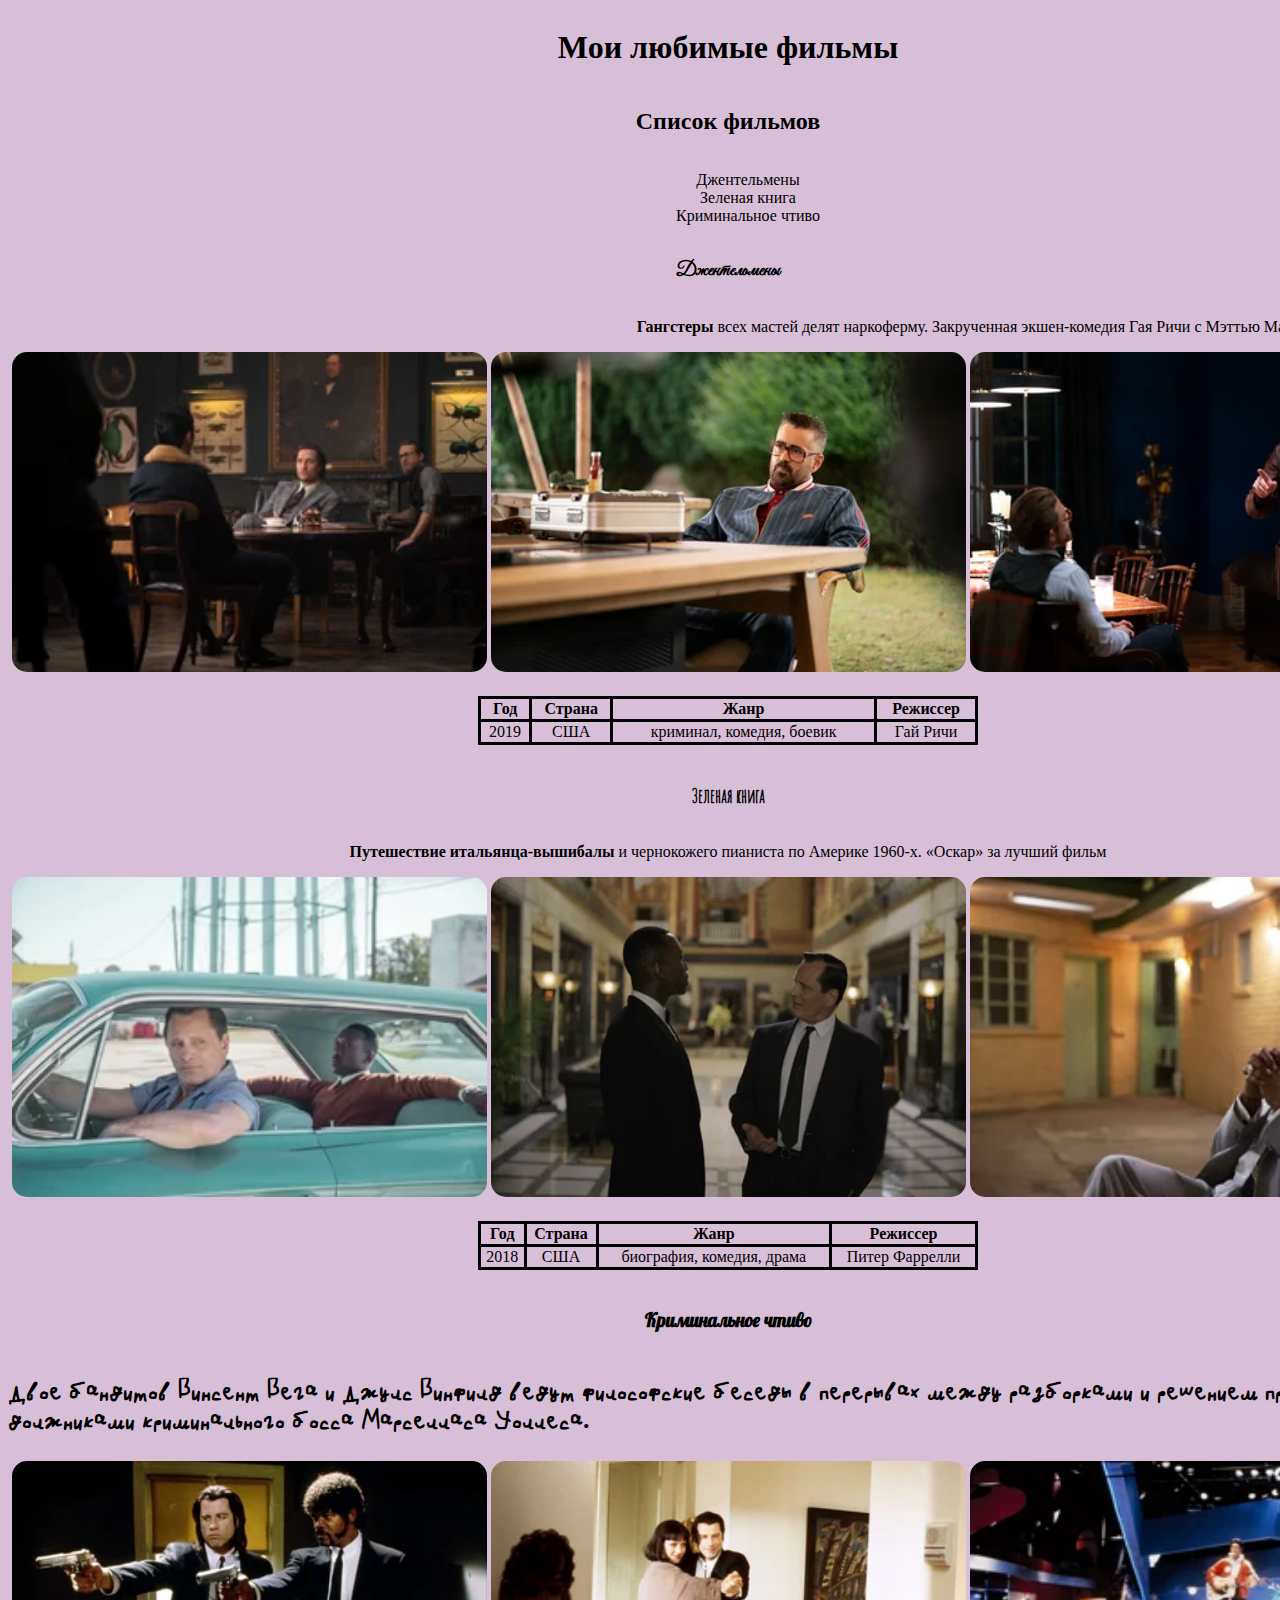
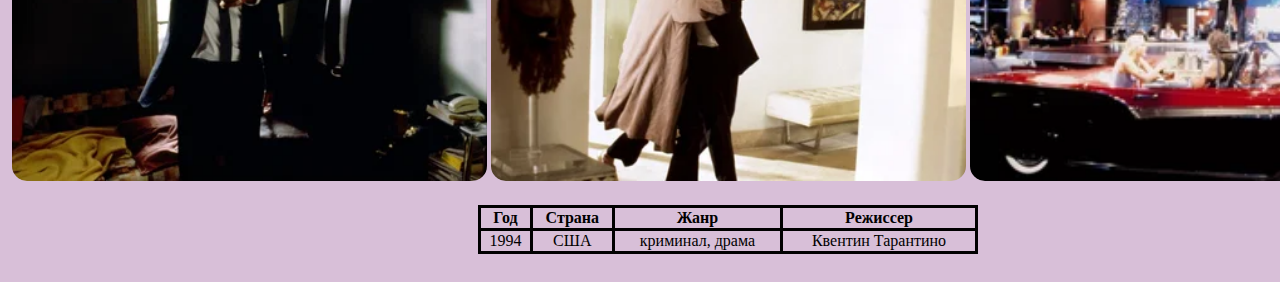
<file: LB5/index.html>
<!DOCTYPE html>
<html lang="en">
<head>
    <meta charset="UTF-8">
    <meta name="viewport" content="width=device-width, initial-scale=1.0">
    <title>Мои любимые фильмы</title>
    <link rel="stylesheet" href="index.css">
</head>
<body>
<div class="container">
    <h1>Мои любимые фильмы</h1>
    <h2>Список фильмов</h2>
    <ul>
        <li><a href="#film1">Джентельмены</a></li>
        <li><a href="#film2">Зеленая книга</a></li>
        <li><a href="#film3">Криминальное чтиво</a></li>
    </ul>
    <h3 id ="film1" class="gent">Джентельмены</h3>
    <p class="gent_text"><b>Гангстеры</b> всех мастей делят наркоферму. Закрученная экшен-комедия Гая Ричи с Мэттью Макконахи и Хью Грантом</p>
    <div>
        <img src="./img_films/gentelmen1.webp" alt="">
        <img src="./img_films/gentelmen2.webp" alt="">
        <img src="./img_films/gentelmen3.webp" alt="">
    </div>
    <table>
            <tr>
                <th>Год</th>
                <th>Страна</th>
                <th>Жанр</th>
                <th>Режиссер</th>
            </tr>
            <tr>
                <td>2019</td>
                <td>США</td>
                <td>криминал, комедия, боевик</td>
                <td>Гай Ричи</td>
            </tr>
    </table>
    <h3 id ="film2" class="gr_bk">Зеленая книга</h3>
    <p class="gr_text"><strong>Путешествие итальянца-вышибалы</strong> и чернокожего пианиста по Америке 1960-х. «Оскар» за лучший фильм</p>
    <div>
        <img src="./img_films/green_book1.webp" alt="">
        <img src="./img_films/green_book2.webp" alt="">
        <img src="./img_films/green_book3.webp" alt="">
    </div>
    <table>
            <tr>
                <th>Год</th>
                <th>Страна</th>
                <th>Жанр</th>
                <th>Режиссер</th>
            </tr>
            <tr>
                <td>2018</td>
                <td>США</td>
                <td>биография, комедия, драма</td>
                <td>Питер Фаррелли</td>
            </tr>
    </table>
    <h3 id="film3" class="pf">Криминальное чтиво</h3>
    <p class="pf_text">Двое бандитов Винсент Вега и Джулс Винфилд ведут философские беседы в перерывах между разборками и решением проблем с должниками криминального босса Марселласа Уоллеса.</p>
    <div>
        <img src="./img_films/kr1.webp" alt="">
        <img src="./img_films/kr2.webp" alt="">
        <img src="./img_films/kr3.webp" alt="">
    </div>
    <table>
            <tr>
                <th>Год</th>
                <th>Страна</th>
                <th>Жанр</th>
                <th>Режиссер</th>
            </tr>
            <tr>
                <td>1994</td>
                <td>США</td>
                <td>криминал, драма</td>
                <td>Квентин Тарантино</td>
            </tr>
    </table>
</div>
</body>
</html>
</file>
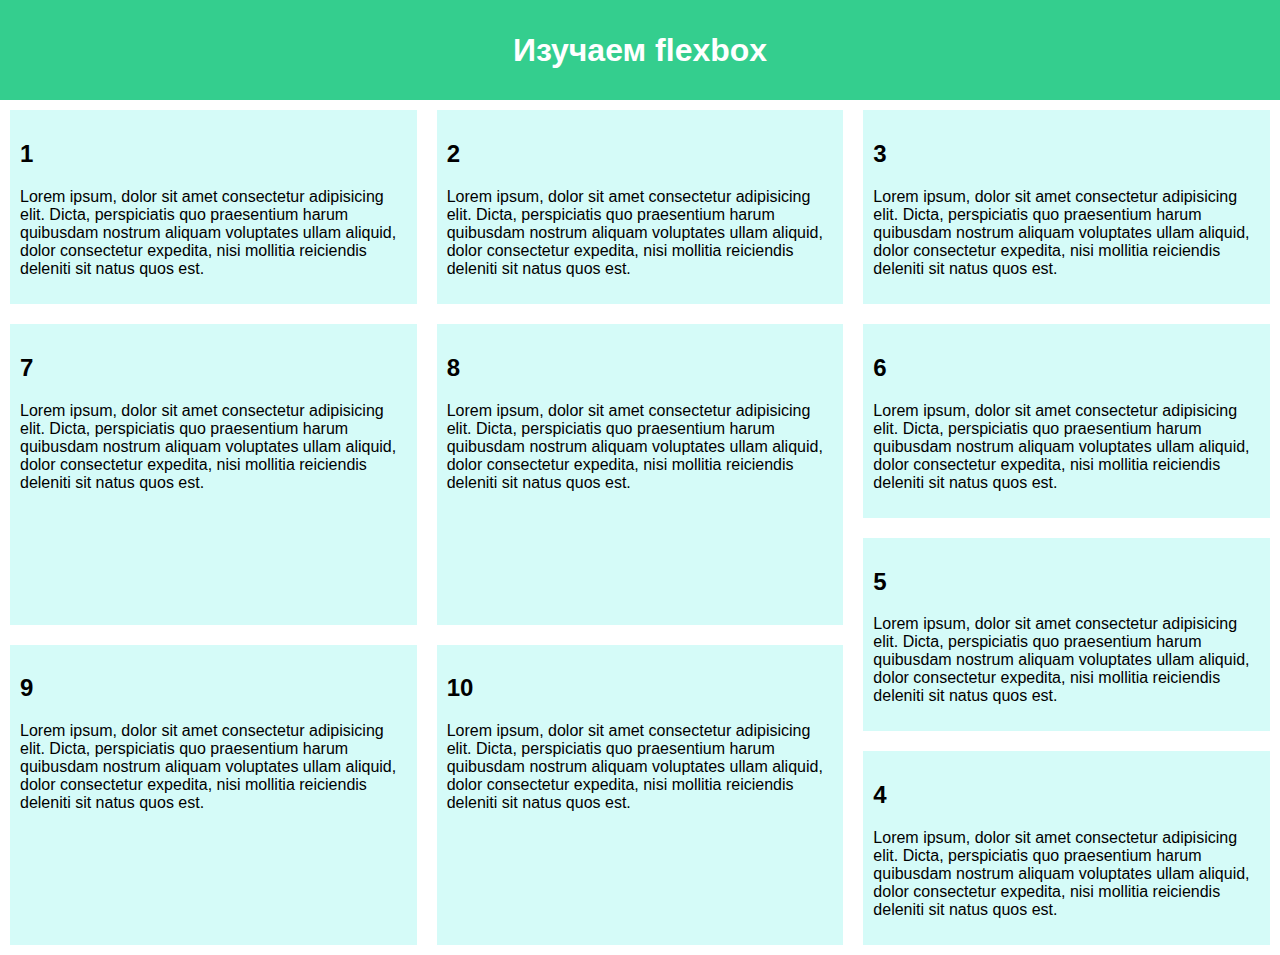
<file: LB7/EVT_lab7.html>
<!DOCTYPE html>
<html lang="en">
<head>
    <meta charset="UTF-8">
    <meta http-equiv="X-UA-Compatible" content="IE=edge">
    <meta name="viewport" content="width=device-width, initial-scale=1.0">
    <link rel="stylesheet" href="style.css">
    <title>Flex</title>
</head>
<body>
    <header>
        <h1>Изучаем flexbox</h1>
    </header>
    <div class="container">
    <div class="flex-element1">
    <article>
        <h2>1</h2>
        <p>Lorem ipsum, dolor sit amet consectetur adipisicing elit. Dicta, perspiciatis quo praesentium harum quibusdam nostrum aliquam voluptates ullam aliquid, dolor consectetur expedita, nisi mollitia reiciendis deleniti sit natus quos est.
        </p>
    </article>
    <article>
        <h2>2</h2>
        <p>Lorem ipsum, dolor sit amet consectetur adipisicing elit. Dicta, perspiciatis quo praesentium harum quibusdam nostrum aliquam voluptates ullam aliquid, dolor consectetur expedita, nisi mollitia reiciendis deleniti sit natus quos est.
        </p>
    </article>
    <article>
        <h2>3</h2>
        <p>Lorem ipsum, dolor sit amet consectetur adipisicing elit. Dicta, perspiciatis quo praesentium harum quibusdam nostrum aliquam voluptates ullam aliquid, dolor consectetur expedita, nisi mollitia reiciendis deleniti sit natus quos est.
        </p>
    </article>
</div>
<div class="container-1">
<div class="flex-element2">
    <article>
        <h2>4</h2>
        <p>Lorem ipsum, dolor sit amet consectetur adipisicing elit. Dicta, perspiciatis quo praesentium harum quibusdam nostrum aliquam voluptates ullam aliquid, dolor consectetur expedita, nisi mollitia reiciendis deleniti sit natus quos est.
        </p>
    </article>
    <article>
        <h2>5</h2>
        <p>Lorem ipsum, dolor sit amet consectetur adipisicing elit. Dicta, perspiciatis quo praesentium harum quibusdam nostrum aliquam voluptates ullam aliquid, dolor consectetur expedita, nisi mollitia reiciendis deleniti sit natus quos est.
        </p>
    </article>
    <article>
        <h2>6</h2>
        <p>Lorem ipsum, dolor sit amet consectetur adipisicing elit. Dicta, perspiciatis quo praesentium harum quibusdam nostrum aliquam voluptates ullam aliquid, dolor consectetur expedita, nisi mollitia reiciendis deleniti sit natus quos est.
        </p>
    </article>
</div>
<div class="flex-element3">
    <div class="flex-element4">
    <article>
        <h2>7</h2>
        <p>Lorem ipsum, dolor sit amet consectetur adipisicing elit. Dicta, perspiciatis quo praesentium harum quibusdam nostrum aliquam voluptates ullam aliquid, dolor consectetur expedita, nisi mollitia reiciendis deleniti sit natus quos est.
        </p>
    </article><article>
        <h2>8</h2>
        <p>Lorem ipsum, dolor sit amet consectetur adipisicing elit. Dicta, perspiciatis quo praesentium harum quibusdam nostrum aliquam voluptates ullam aliquid, dolor consectetur expedita, nisi mollitia reiciendis deleniti sit natus quos est.
        </p>
    </article>
</div>
<div class="flex-element5">
<article>
        <h2>9</h2>
        <p>Lorem ipsum, dolor sit amet consectetur adipisicing elit. Dicta, perspiciatis quo praesentium harum quibusdam nostrum aliquam voluptates ullam aliquid, dolor consectetur expedita, nisi mollitia reiciendis deleniti sit natus quos est.
        </p>
    </article><article>
        <h2>10</h2>
        <p>Lorem ipsum, dolor sit amet consectetur adipisicing elit. Dicta, perspiciatis quo praesentium harum quibusdam nostrum aliquam voluptates ullam aliquid, dolor consectetur expedita, nisi mollitia reiciendis deleniti sit natus quos est.
        </p>
    </article>
</div>
</div>
</div>
</div>
</body>
</html>
</file>
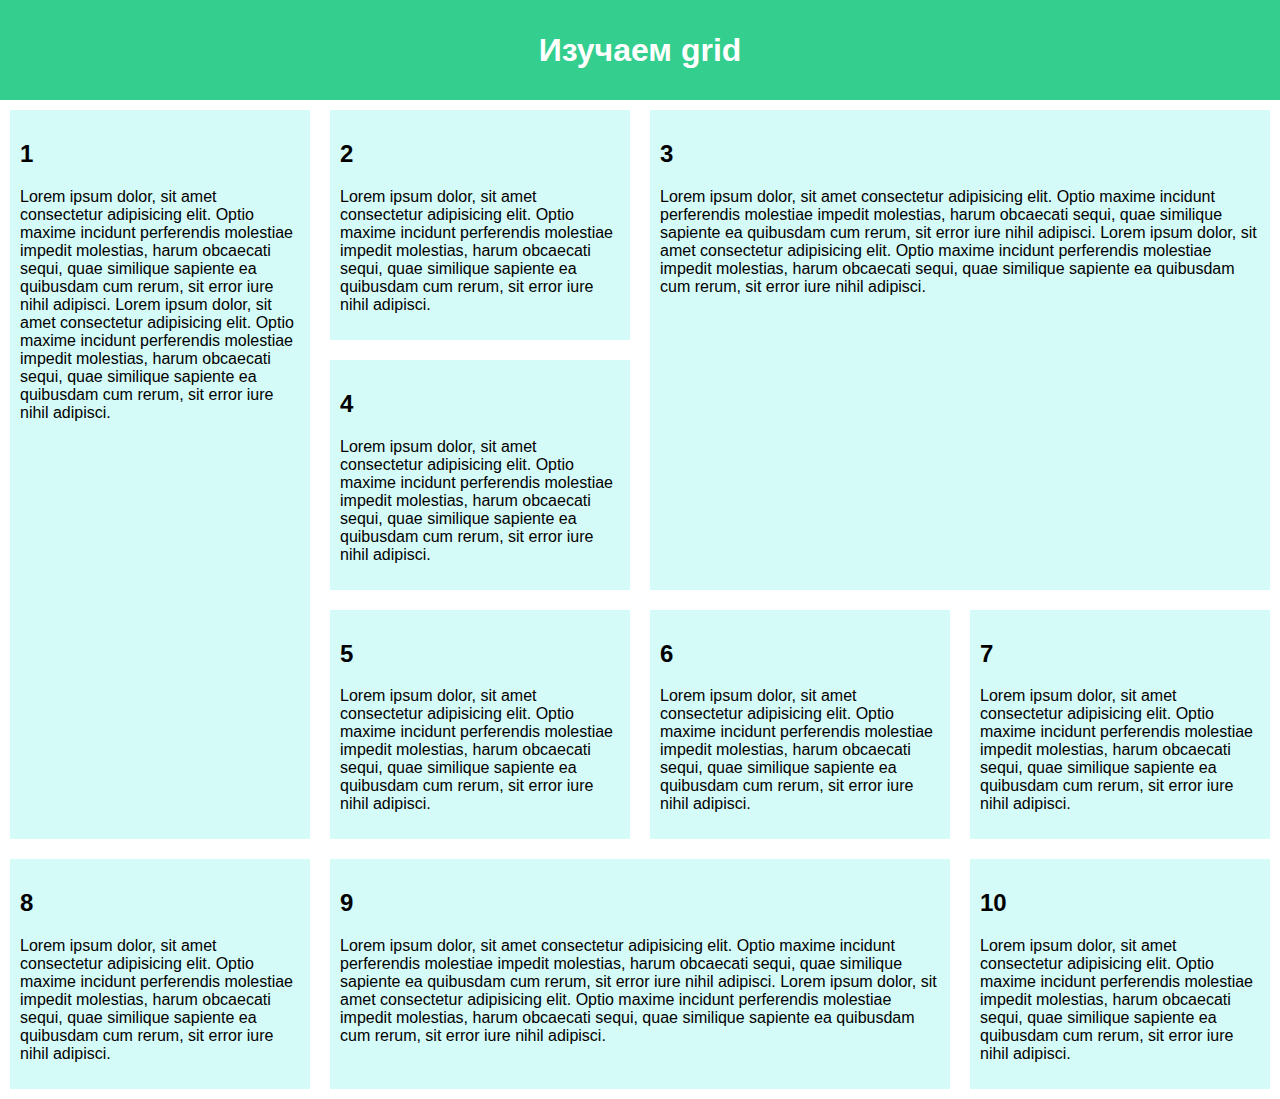
<file: LB8/EVT_lab8.html>
<!DOCTYPE html>
<html lang="en">
<head>
    <meta charset="UTF-8">
    <meta http-equiv="X-UA-Compatible" content="IE=edge">
    <meta name="viewport" content="width=device-width, initial-scale=1.0">
    <link rel="stylesheet" href="style.css">
    <title>grid</title>
</head>
<body>
    <header>
        <h1>Изучаем grid</h1>
    </header>
    <div class="grid">
        <article>
            <h2>1</h2>
            <p>Lorem ipsum dolor, sit amet consectetur adipisicing elit. Optio maxime incidunt perferendis molestiae impedit molestias, harum obcaecati sequi, quae similique sapiente ea quibusdam cum rerum, sit error iure nihil adipisci.
                Lorem ipsum dolor, sit amet consectetur adipisicing elit. Optio maxime incidunt perferendis molestiae impedit molestias, harum obcaecati sequi, quae similique sapiente ea quibusdam cum rerum, sit error iure nihil adipisci.</p>
        </article>
        <article>
            <h2>2</h2>
            <p>Lorem ipsum dolor, sit amet consectetur adipisicing elit. Optio maxime incidunt perferendis molestiae impedit molestias, harum obcaecati sequi, quae similique sapiente ea quibusdam cum rerum, sit error iure nihil adipisci.
            </p>
        </article>
        <article>
            <h2>3</h2>
            <p>Lorem ipsum dolor, sit amet consectetur adipisicing elit. Optio maxime incidunt perferendis molestiae impedit molestias, harum obcaecati sequi, quae similique sapiente ea quibusdam cum rerum, sit error iure nihil adipisci.
                Lorem ipsum dolor, sit amet consectetur adipisicing elit. Optio maxime incidunt perferendis molestiae impedit molestias, harum obcaecati sequi, quae similique sapiente ea quibusdam cum rerum, sit error iure nihil adipisci.</p>
        </article>
        <article>
            <h2>4</h2>
            <p>Lorem ipsum dolor, sit amet consectetur adipisicing elit. Optio maxime incidunt perferendis molestiae impedit molestias, harum obcaecati sequi, quae similique sapiente ea quibusdam cum rerum, sit error iure nihil adipisci.
            </p>
        </article>
        <article>
            <h2>5</h2>
            <p>Lorem ipsum dolor, sit amet consectetur adipisicing elit. Optio maxime incidunt perferendis molestiae impedit molestias, harum obcaecati sequi, quae similique sapiente ea quibusdam cum rerum, sit error iure nihil adipisci.
            </p>
        </article>
        <article>
            <h2>6</h2>
            <p>Lorem ipsum dolor, sit amet consectetur adipisicing elit. Optio maxime incidunt perferendis molestiae impedit molestias, harum obcaecati sequi, quae similique sapiente ea quibusdam cum rerum, sit error iure nihil adipisci.
            </p>
        </article>
        <article>
            <h2>7</h2>
            <p>Lorem ipsum dolor, sit amet consectetur adipisicing elit. Optio maxime incidunt perferendis molestiae impedit molestias, harum obcaecati sequi, quae similique sapiente ea quibusdam cum rerum, sit error iure nihil adipisci.
            </p>
        </article>
        <article>
            <h2>8</h2>
            <p>Lorem ipsum dolor, sit amet consectetur adipisicing elit. Optio maxime incidunt perferendis molestiae impedit molestias, harum obcaecati sequi, quae similique sapiente ea quibusdam cum rerum, sit error iure nihil adipisci.
            </p>
        </article>
        <article>
            <h2>9</h2>
            <p>Lorem ipsum dolor, sit amet consectetur adipisicing elit. Optio maxime incidunt perferendis molestiae impedit molestias, harum obcaecati sequi, quae similique sapiente ea quibusdam cum rerum, sit error iure nihil adipisci.
                Lorem ipsum dolor, sit amet consectetur adipisicing elit. Optio maxime incidunt perferendis molestiae impedit molestias, harum obcaecati sequi, quae similique sapiente ea quibusdam cum rerum, sit error iure nihil adipisci.</p>
        </article>
        <article>
            <h2>10</h2>
            <p>Lorem ipsum dolor, sit amet consectetur adipisicing elit. Optio maxime incidunt perferendis molestiae impedit molestias, harum obcaecati sequi, quae similique sapiente ea quibusdam cum rerum, sit error iure nihil adipisci.
            </p>
        </article>
    </div>   
       
      
</body>
</html>
</file>
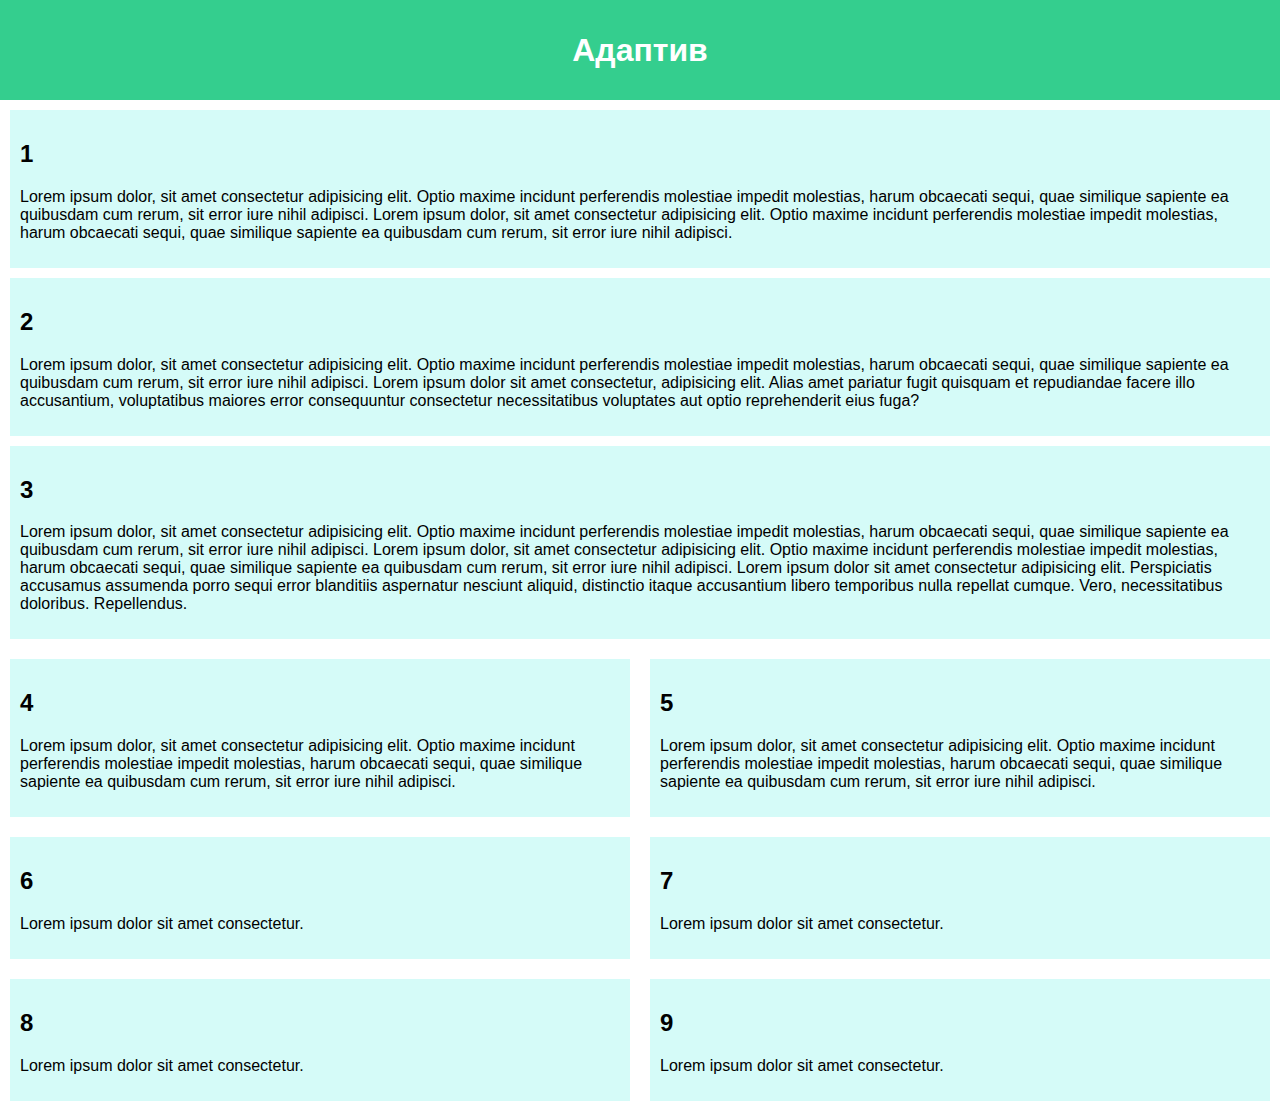
<file: LB9/EVT_lab9.html>
<!DOCTYPE html>
<html lang="en">
<head>
    <meta charset="UTF-8">
    <meta http-equiv="X-UA-Compatible" content="IE=edge">
    <meta name="viewport" content="width=device-width, initial-scale=1.0">
    <link rel="stylesheet" href="style.css">
    <title>Адаптив</title>
</head>
<body>
    <header>
        <h1>Адаптив</h1>
    </header>
    <div class="adaptive">
        <div class="block1">
        <article>
            <h2>1</h2>
            <p>Lorem ipsum dolor, sit amet consectetur adipisicing elit. Optio maxime incidunt perferendis molestiae impedit molestias, harum obcaecati sequi, quae similique sapiente ea quibusdam cum rerum, sit error iure nihil adipisci.
                Lorem ipsum dolor, sit amet consectetur adipisicing elit. Optio maxime incidunt perferendis molestiae impedit molestias, harum obcaecati sequi, quae similique sapiente ea quibusdam cum rerum, sit error iure nihil adipisci.</p>
        </article>
        <article>
            <h2>2</h2>
            <p>Lorem ipsum dolor, sit amet consectetur adipisicing elit. Optio maxime incidunt perferendis molestiae impedit molestias, harum obcaecati sequi, quae similique sapiente ea quibusdam cum rerum, sit error iure nihil adipisci.
            Lorem ipsum dolor sit amet consectetur, adipisicing elit. Alias amet pariatur fugit quisquam et repudiandae facere illo accusantium, voluptatibus maiores error consequuntur consectetur necessitatibus voluptates aut optio reprehenderit eius fuga?
        </p>
        </article>
    </div>
    
        <article>
            <h2>3</h2>
            <p>Lorem ipsum dolor, sit amet consectetur adipisicing elit. Optio maxime incidunt perferendis molestiae impedit molestias, harum obcaecati sequi, quae similique sapiente ea quibusdam cum rerum, sit error iure nihil adipisci.
                Lorem ipsum dolor, sit amet consectetur adipisicing elit. Optio maxime incidunt perferendis molestiae impedit molestias, harum obcaecati sequi, quae similique sapiente ea quibusdam cum rerum, sit error iure nihil adipisci.
            Lorem ipsum dolor sit amet consectetur adipisicing elit. Perspiciatis accusamus assumenda porro sequi error blanditiis aspernatur nesciunt aliquid, distinctio itaque accusantium libero temporibus nulla repellat cumque. Vero, necessitatibus doloribus. Repellendus.
        </p>
        </article>
        <div class="block2">
        <article>
            <h2>4</h2>
            <p>Lorem ipsum dolor, sit amet consectetur adipisicing elit. Optio maxime incidunt perferendis molestiae impedit molestias, harum obcaecati sequi, quae similique sapiente ea quibusdam cum rerum, sit error iure nihil adipisci.
            </p>
        </article>
        <article>
            <h2>5</h2>
            <p>Lorem ipsum dolor, sit amet consectetur adipisicing elit. Optio maxime incidunt perferendis molestiae impedit molestias, harum obcaecati sequi, quae similique sapiente ea quibusdam cum rerum, sit error iure nihil adipisci.
            </p>
        </article>
    </div>
    <div class="block3">
        <article>
            <h2>6</h2>
            <p> Lorem ipsum dolor sit amet consectetur.
            </p>
        </article>
        <article>
            <h2>7</h2>
            <p>Lorem ipsum dolor sit amet consectetur.
            </p>
        </article>
        <article>
            <h2>8</h2>
            <p>Lorem ipsum dolor sit amet consectetur.
            </p>
        </article>
        <article>
            <h2>9</h2>
            <p>Lorem ipsum dolor sit amet consectetur.
            </p>
        </article>
    </div>
    </div>       
      
</body>
</html>
</file>
<file: LB5/index.css>
@font-face {
    font-family: 'GreatVibes';
    src:url('fonts/GreatVibes-Regular.ttf') format('truetype');
}
@font-face {
    font-family: 'AmaticSC';
    src: url('fonts/AmaticSC-Regular.ttf') format('truetype');
}
@font-face {
    font-family: 'Lobster';
    src: url('fonts/Lobster-Regular.ttf') format('truetype');
}
@font-face {
    font-family: 'Myfont';
    src: url('fonts/Myfont-Regular.ttf') format('truetype');
}

body{
    background-color: #D8BFD8;
}

.container{
    display: flex;
    flex-direction: column;
    text-align: center;
    width: 1440px;
    margin-left: auto;
    margin-right: auto;
}

.gent{
    font-family: 'GreatVibes';
}

ul{
    list-style-type: none;
}

ul li a {
    text-decoration: none;
    color: black;
}

.gent_text{
    text-align: right;
}

.gr_bk{
    font-family: 'AmaticSC';
}

.pf{
    font-family: 'Lobster';
}

.gr_text{
    text-align: center;
}

.pf_text{
    text-align: left;
    font-family: 'Myfont';
    font-weight: bold;
    font-size: 26px;
}

img{
    width: 475px;
    height: 320px;
    border-radius: 15px;
}

table{
    margin: 20px auto;
    border: 3px solid black;
    border-collapse: collapse;
    width: 500px;
}

th, td{
    border: 3px solid black;
}
</file>
<file: LB7/style.css>
html {
    font-family: sans-serif;
  }

  body {
    margin: 0;
  }

  header {
    background: rgb(52, 206, 142);
    height: 100px;
  }

  h1 {
    text-align: center;
    color: white;
    line-height: 100px;
    margin: 0;
  }

  article {
    padding: 10px;
    margin: 10px;
    background: rgba(16, 233, 215, 0.178);
  }

.flex-element1{
  display: flex;
}

.flex-element2{
  display: flex;
  flex-direction: column-reverse;
}

.container-1{
  display: flex;
  flex-direction: row-reverse;
}

.flex-element3{
  display: flex;
  flex-direction: column;
}

.flex-element4, .flex-element5{
  display: flex;
  flex-direction: row;
  flex:1;
}
</file>
<file: LB8/style.css>
html {
    font-family: sans-serif;
  }

  body {
    margin: 0;
  }

  header {
    background: rgb(52, 206, 142);
    height: 100px;
  }

  h1 {
    text-align: center;
    color: white;
    line-height: 100px;
    margin: 0;
  }

  article {
    padding: 10px;
    margin: 10px;
    background: rgba(16, 233, 215, 0.178);
  }

  .grid{
    display: grid;
    grid-template-columns: repeat(4, 1fr);
    grid-template-rows: repeat(4,1fr);
    grid-template-areas:"g1 g2 g3 g3"
                        "g1 g4 g3 g3"
                        "g1 g5 g6 g7"
                        "g8 g9 g9 g10";
  }

  article:nth-child(1){
    grid-area: g1;
  }

  article:nth-child(3){
    grid-area: g3;
  }

  article:nth-child(9){
    grid-area: g9;
  }
</file>
<file: LB9/style.css>
html {
    font-family: sans-serif;
  }

  body {
    margin: 0;
  }

  header {
    background: rgb(52, 206, 142);
    height: 100px;
  }

  h1 {
    text-align: center;
    color: white;
    line-height: 100px;
    margin: 0;
  }

  article {
    padding: 10px;
    margin: 10px;
    background: rgba(16, 233, 215, 0.178);
  }


  @media(min-width: 1400px)
  {
  .block1{
    display: flex;
  }

  .block2{
    display: flex;
  }

  .block3{
    display: flex;
    justify-content: space-between;
    flex: 1;
  }

  .block3 article{
    flex: 1;
  }
  }

  @media (max-width: 1399px) and (min-width:700px){
    .block2{
      display: flex;
    }
  
    .block3{
      display: flex;
      justify-content: space-between;
      flex-wrap: wrap;
    }

    .block3 article{
      flex: 1 calc(50% - 40px);
    }
  }

  @media (max-width: 699px) {
    .adaptive{
      display: flex;
      flex-direction: column;
    }
  }
</file>
